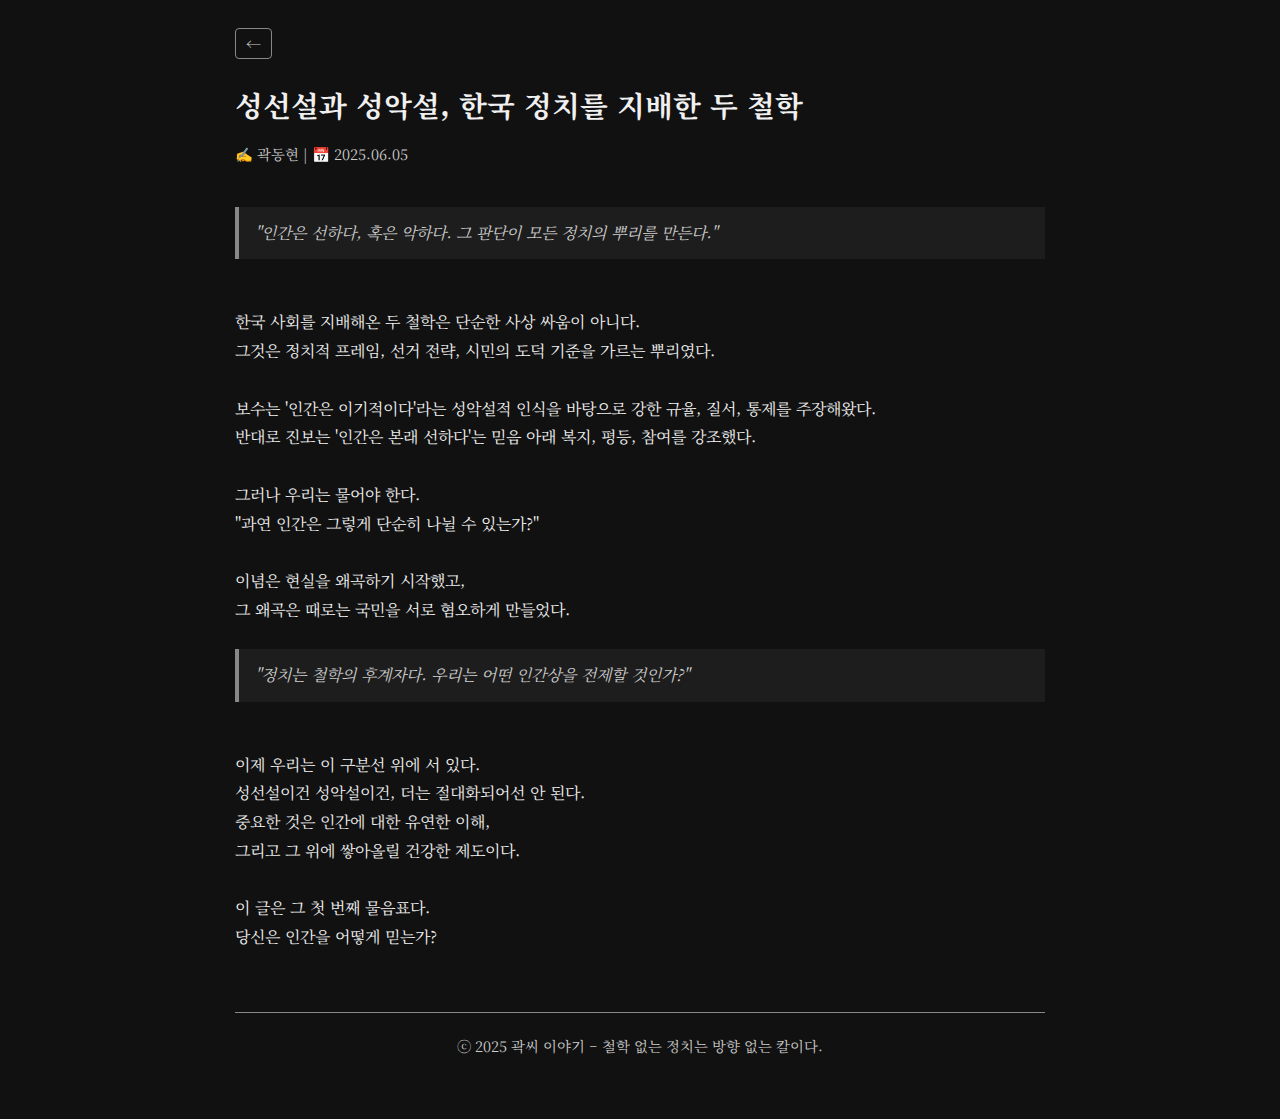
<file: sunsun_vs_sunak.html>
<!DOCTYPE html>
<html lang="ko" data-theme="dark">
<head>
  <meta charset="UTF-8" />
  <meta name="viewport" content="width=device-width, initial-scale=1.0"/>
  <title>성선설과 성악설, 한국 정치를 지배한 두 철학</title>
  <link href="https://fonts.googleapis.com/css2?family=Noto+Serif+KR&display=swap" rel="stylesheet">
  <style>
    :root {
      --bg-dark: #111;
      --text-dark: #f0f0f0;
      --subtext-dark: #ccc;
      --accent: #888;
    }

    [data-theme="dark"] {
      --bg: var(--bg-dark);
      --text: var(--text-dark);
      --subtext: var(--subtext-dark);
    }

    * {
      margin: 0;
      padding: 0;
      box-sizing: border-box;
    }

    body {
      background-color: var(--bg);
      color: var(--text);
      font-family: 'Noto Serif KR', serif;
      padding: 30px 20px 60px;
      max-width: 850px;
      margin: auto;
      line-height: 1.8;
      background-image: url('https://www.transparenttextures.com/patterns/dark-mosaic.png');
      background-blend-mode: overlay;
    }

    .back-wrapper {
      margin-bottom: 20px;
    }

    .back-link {
      font-size: 0.95rem;
      color: var(--subtext);
      text-decoration: none;
      border: 1px solid var(--accent);
      padding: 4px 10px;
      border-radius: 4px;
      transition: all 0.2s ease;
    }

    .back-link:hover {
      background-color: rgba(255,255,255,0.05);
      color: var(--text);
    }

    h1 {
      font-size: 1.8rem;
      margin-bottom: 10px;
      color: var(--text);
    }

    .meta {
      font-size: 0.9rem;
      color: var(--subtext);
      margin-bottom: 40px;
    }

    .quote-box {
      background-color: rgba(255,255,255,0.05);
      color: var(--subtext);
      padding: 12px 16px;
      border-left: 4px solid var(--accent);
      font-style: italic;
      margin: 20px 0;
    }

    p {
      margin-bottom: 24px;
      white-space: pre-line;
    }

    .footer {
      border-top: 1px solid var(--accent);
      margin-top: 60px;
      padding-top: 20px;
      font-size: 0.9rem;
      color: var(--subtext);
      text-align: center;
    }

    @media (max-width: 600px) {
      h1 { font-size: 1.4rem; }
    }
  </style>
</head>
<body>

  <div class="back-wrapper">
    <a href="b.html" class="back-link">←</a>
  </div>

  <h1>성선설과 성악설, 한국 정치를 지배한 두 철학</h1>
  <div class="meta">✍️ 곽동현 | 📅 2025.06.05</div>

  <div class="quote-box">
    "인간은 선하다, 혹은 악하다. 그 판단이 모든 정치의 뿌리를 만든다."
  </div>

  <p>
한국 사회를 지배해온 두 철학은 단순한 사상 싸움이 아니다.  
그것은 정치적 프레임, 선거 전략, 시민의 도덕 기준을 가르는 뿌리였다.

보수는 '인간은 이기적이다'라는 성악설적 인식을 바탕으로 강한 규율, 질서, 통제를 주장해왔다.  
반대로 진보는 '인간은 본래 선하다'는 믿음 아래 복지, 평등, 참여를 강조했다.

그러나 우리는 물어야 한다.  
"과연 인간은 그렇게 단순히 나뉠 수 있는가?"

이념은 현실을 왜곡하기 시작했고,  
그 왜곡은 때로는 국민을 서로 혐오하게 만들었다.
  </p>

  <div class="quote-box">
    "정치는 철학의 후계자다. 우리는 어떤 인간상을 전제할 것인가?"
  </div>

  <p>
이제 우리는 이 구분선 위에 서 있다.  
성선설이건 성악설이건, 더는 절대화되어선 안 된다.  
중요한 것은 인간에 대한 유연한 이해,  
그리고 그 위에 쌓아올릴 건강한 제도이다.

이 글은 그 첫 번째 물음표다.  
당신은 인간을 어떻게 믿는가?
  </p>

  <div class="footer">
    ⓒ 2025 곽씨 이야기 – 철학 없는 정치는 방향 없는 칼이다.
  </div>

</body>
</html>
</file>
